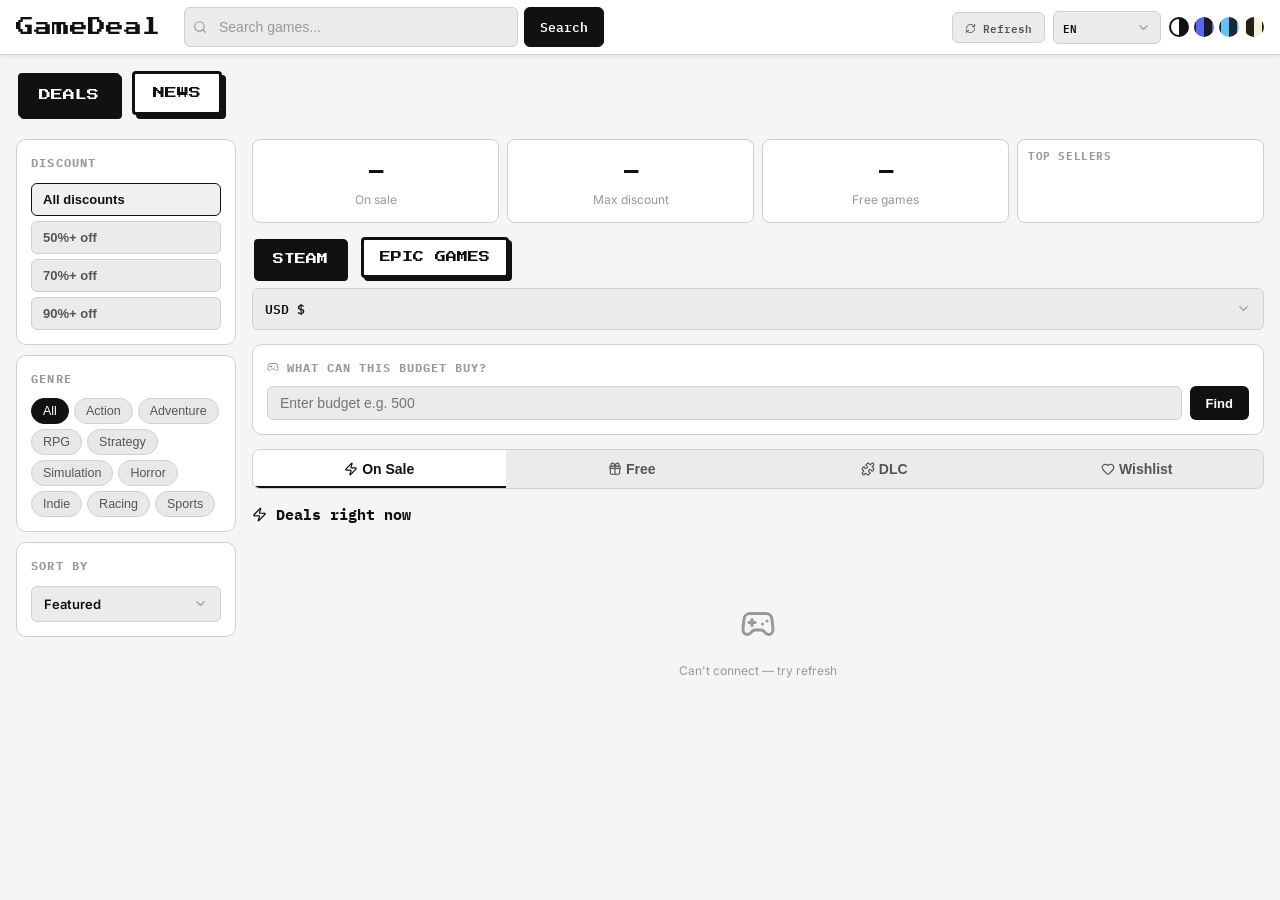
<file: Home.html>
<!DOCTYPE html>
<html lang="en" data-theme="mono">
<head>
<meta charset="UTF-8">
<meta name="viewport" content="width=device-width, initial-scale=1.0">
<meta http-equiv="Cache-Control" content="no-cache, no-store, must-revalidate">
<meta http-equiv="Pragma" content="no-cache">
<meta http-equiv="Expires" content="0">
<script>
if (/[?&]r=/.test(location.search)) history.replaceState(null, '', location.pathname + location.hash);
</script>
<title>GameDeal — Now</title>
<link rel="preconnect" href="https://fonts.googleapis.com">
<link rel="preconnect" href="https://fonts.gstatic.com" crossorigin>
<link rel="preconnect" href="https://steam-deal.chaluxxekrin.workers.dev" crossorigin>
<link rel="dns-prefetch" href="https://gamenews.chaluxxekrin.workers.dev"><link href="https://fonts.googleapis.com/css2?family=IBM+Plex+Mono:wght@400;600;700&family=Inter:wght@400;500;600;700&family=Press+Start+2P&display=swap" rel="stylesheet">
<script>document.write('<link rel="stylesheet" href="app/app.css?t=' + Date.now() + '">');</script>
<noscript><link rel="stylesheet" href="app/app.css"></noscript>
</head>
<body>

<header>
  <div class="hi">
    <a class="logo" href="#">Game<span>Deal</span></a>
    <div class="live-dot" id="liveDot" style="display:none"></div>
    <span class="live-label" id="liveLabel" style="display:none">LIVE</span>
    <span class="updated-at" id="updatedAt"></span>
    <div class="hs">
      <span class="si" data-icon="search"></span>
      <input type="text" id="searchInput" data-i18n-ph="search_ph" autocomplete="off">
      <button class="search-go" id="searchBtn" onclick="doSearch()" data-i18n="search_btn">Search</button>
    </div>
    <div class="hr">
      <button class="filter-btn" id="filterBtn" onclick="toggleSidebarMobile()"><span data-icon="filter"></span> <span data-i18n="filter">Filters</span></button>
      <button class="refresh-btn" id="refreshBtn" onclick="hardReload()"><span data-icon="refresh"></span> <span data-i18n="refresh">Refresh</span></button>
      <div class="lang-dd" id="langDd"></div>
      <div class="tp">
        <button class="tb on" data-t="mono" title="Mono"></button>
        <button class="tb" data-t="dark" title="Dark"></button>
        <button class="tb" data-t="steam" title="Steam"></button>
        <button class="tb" data-t="paper" title="Paper"></button>
      </div>
    </div>
  </div>
</header>

<nav class="topnav">
  <button class="nav-btn on" data-view="deals" onclick="setView('deals')" data-i18n="nav_deals">Deals</button>
  <button class="nav-btn" data-view="news" onclick="setView('news')" data-i18n="nav_news">News</button>
</nav>

<div class="sidebar-overlay" id="sidebarOverlay"></div>

<div class="layout">
  <aside class="sidebar" id="sidebar">
    <div class="fs">
      <div class="ft" data-i18n="discount">Discount</div>
      <div class="dbtns">
        <button class="db on" data-disc="0" data-i18n="disc_all">All discounts</button>
        <button class="db" data-disc="50" data-i18n="disc_50">50%+ off</button>
        <button class="db" data-disc="70" data-i18n="disc_70">70%+ off</button>
        <button class="db" data-disc="90" data-i18n="disc_90">90%+ off</button>
      </div>
    </div>

    <div class="fs" id="genreSection">
      <div class="ft" data-i18n="genre_label">Genre</div>
      <div class="ggrid" id="genreFilter">
        <button class="gt on" data-g="" data-i18n="genre_all">All</button>
        <button class="gt" data-g="Action">Action</button>
        <button class="gt" data-g="Adventure">Adventure</button>
        <button class="gt" data-g="RPG">RPG</button>
        <button class="gt" data-g="Strategy">Strategy</button>
        <button class="gt" data-g="Simulation">Simulation</button>
        <button class="gt" data-g="Horror">Horror</button>
        <button class="gt" data-g="Indie">Indie</button>
        <button class="gt" data-g="Racing">Racing</button>
        <button class="gt" data-g="Sports">Sports</button>
      </div>
    </div>

    <div class="fs">
      <div class="ft" data-i18n="sort_label">Sort by</div>
      <div class="dd" id="sortDd"></div>
    </div>
  </aside>

  <main>
   <div id="dealsView">
    <div class="stats">
      <div class="sc"><span class="sn" id="stTotal">—</span><div class="sl" data-i18n="stat_total">On sale</div></div>
      <div class="sc"><span class="sn" id="stMax">—</span><div class="sl" data-i18n="stat_max">Max discount</div></div>
      <div class="sc"><span class="sn" id="stFree">—</span><div class="sl" data-i18n="stat_free">Free games</div></div>
      <div class="sc topsell" id="topSell">
        <div class="ts-h" data-i18n="top_sellers">Top sellers</div>
        <div class="ts-vp"><div class="ts-track" id="tsTrack"></div></div>
      </div>
    </div>

    <div class="switch-row">
      <div class="source-switch" id="sourceSwitch"></div>
      <div class="cur-wrap" id="currencyWrap"></div>
    </div>

    <div class="bp">
      <div class="bpt"><span data-icon="gamepad"></span> <span data-i18n="budget_q">What can this budget buy?</span></div>
      <div class="brow">
        <input type="number" id="budgetIn" data-i18n-ph="budget_ph" min="0">
        <button onclick="calcBudget()" data-i18n="budget_find">Find</button>
      </div>
      <div class="bout" id="budgetOut"></div>
    </div>

    <div class="tabs">
      <button class="tab on" data-tab="sale" onclick="switchTab('sale')"><span data-icon="zap"></span> <span data-i18n="tab_sale">On Sale</span></button>
      <button class="tab" data-tab="free" onclick="switchTab('free')"><span data-icon="gift"></span> <span data-i18n="tab_free">Free</span></button>
      <button class="tab" data-tab="dlc" onclick="switchTab('dlc')"><span data-icon="puzzle"></span> <span data-i18n="tab_dlc">DLC</span></button>
      <button class="tab" data-tab="wish" onclick="switchTab('wish')"><span data-icon="heart"></span> <span data-i18n="tab_wish">Wishlist</span></button>
    </div>

    <div class="sh">
      <span class="st" id="secTitle"></span>
      <span class="rc" id="rcCount"></span>
    </div>

    <div class="gg" id="gameGrid"></div>
    <div id="sentinel"></div>
    <div class="lmi" id="lmi" data-i18n="loading">Loading...</div>
   </div>
   <div id="newsView" style="display:none"></div>
  </main>
</div>

<div class="modal-overlay" id="gameModal"></div>
<div class="toast" id="toast"></div>

<script>
(function () {
  var t = Date.now();
  ['config.js', 'app/i18n.js', 'app/news.js', 'app/modal.js', 'sources/steam.js', 'sources/cheapshark.js', 'app/main.js'].forEach(function (src) {
    document.write('<script src="' + src + '?t=' + t + '"><\/script>');
  });
})();
</script>
</body>
</html>
</file>
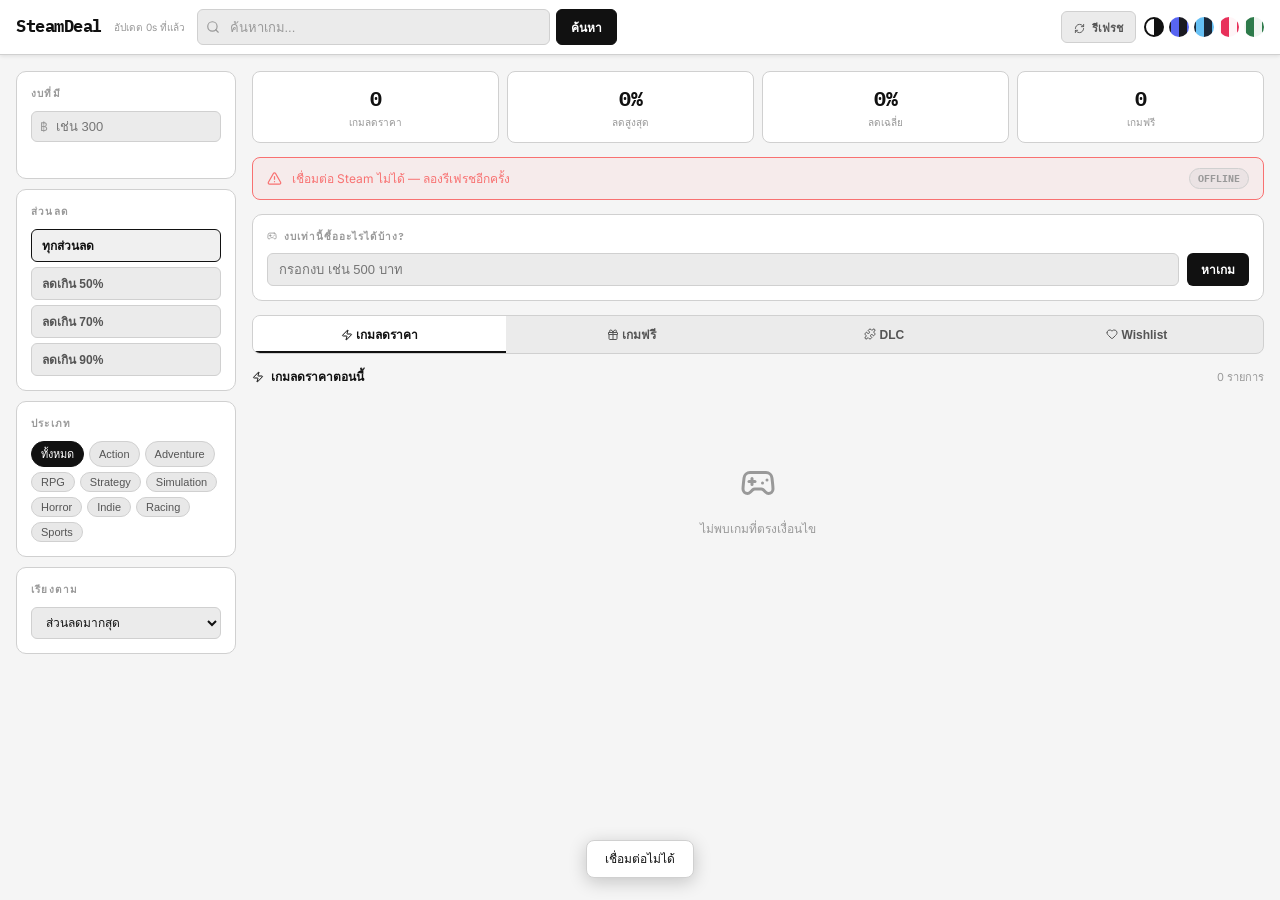
<file: SteamDeal.html>
<!DOCTYPE html>
<html lang="th" data-theme="mono">
<head>
<meta charset="UTF-8">
<meta name="viewport" content="width=device-width, initial-scale=1.0">
<meta http-equiv="Cache-Control" content="no-cache, no-store, must-revalidate">
<meta http-equiv="Pragma" content="no-cache">
<meta http-equiv="Expires" content="0">
<script>
(function () {
  if (!/[?&]r=/.test(location.search)) {
    location.replace(location.pathname + '?r=' + Date.now() + location.hash);
  } else {
    history.replaceState(null, '', location.pathname + location.hash);
  }
})();
</script>
<title>SteamDeal — เกมลดราคาเรียลไทม์</title>
<link rel="preconnect" href="https://fonts.googleapis.com">
<link href="https://fonts.googleapis.com/css2?family=IBM+Plex+Mono:wght@400;600;700&family=Inter:wght@400;500;600;700&display=swap" rel="stylesheet">
<script>document.write('<link rel="stylesheet" href="steamdeal.css?t=' + Date.now() + '">');</script>
<noscript><link rel="stylesheet" href="steamdeal.css"></noscript>
</head>
<body>

<header>
  <div class="hi">
    <a class="logo" href="#">Steam<span>Deal</span></a>
    <div class="live-dot" id="liveDot" style="display:none"></div>
    <span class="live-label" id="liveLabel" style="display:none">LIVE</span>
    <span class="updated-at" id="updatedAt"></span>
    <div class="hs">
      <span class="si" data-icon="search"></span>
      <input type="text" id="searchInput" placeholder="ค้นหาเกม..." autocomplete="off">
      <button class="search-go" id="searchBtn" onclick="doSearch()">ค้นหา</button>
    </div>
    <div class="hr">
      <button class="filter-btn" id="filterBtn" onclick="toggleSidebarMobile()"><span data-icon="filter"></span> ตัวกรอง</button>
      <button class="refresh-btn" id="refreshBtn" onclick="hardReload()"><span data-icon="refresh"></span> รีเฟรช</button>
      <div class="tp">
        <button class="tb on" data-t="mono" title="Mono"></button>
        <button class="tb" data-t="dark" title="Dark"></button>
        <button class="tb" data-t="steam" title="Steam"></button>
        <button class="tb" data-t="rose" title="Rose"></button>
        <button class="tb" data-t="forest" title="Forest"></button>
      </div>
    </div>
  </div>
</header>

<div class="sidebar-overlay" id="sidebarOverlay"></div>

<div class="layout">
  <aside class="sidebar" id="sidebar">
    <div class="fs">
      <div class="ft">งบที่มี</div>
      <div class="bwrap">
        <span>฿</span>
        <input type="number" class="binp" id="sbBudget" placeholder="เช่น 300" min="0">
      </div>
      <div class="bres" id="sbRes"></div>
    </div>

    <div class="fs">
      <div class="ft">ส่วนลด</div>
      <div class="dbtns">
        <button class="db on" data-disc="0">ทุกส่วนลด</button>
        <button class="db" data-disc="50">ลดเกิน 50%</button>
        <button class="db" data-disc="70">ลดเกิน 70%</button>
        <button class="db" data-disc="90">ลดเกิน 90%</button>
      </div>
    </div>

    <div class="fs">
      <div class="ft">ประเภท</div>
      <div class="ggrid" id="genreFilter">
        <button class="gt on" data-g="">ทั้งหมด</button>
        <button class="gt" data-g="Action">Action</button>
        <button class="gt" data-g="Adventure">Adventure</button>
        <button class="gt" data-g="RPG">RPG</button>
        <button class="gt" data-g="Strategy">Strategy</button>
        <button class="gt" data-g="Simulation">Simulation</button>
        <button class="gt" data-g="Horror">Horror</button>
        <button class="gt" data-g="Indie">Indie</button>
        <button class="gt" data-g="Racing">Racing</button>
        <button class="gt" data-g="Sports">Sports</button>
      </div>
    </div>

    <div class="fs">
      <div class="ft">เรียงตาม</div>
      <select class="ssel" id="sortSel">
        <option value="disc">ส่วนลดมากสุด</option>
        <option value="pasc">ราคาถูกสุด</option>
        <option value="pdesc">ราคาแพงสุด</option>
        <option value="name">ชื่อ A–Z</option>
        <option value="rev">รีวิวดีสุด</option>
      </select>
    </div>
  </aside>

  <main>
    <div class="stats">
      <div class="sc"><span class="sn" id="stTotal">—</span><div class="sl">เกมลดราคา</div></div>
      <div class="sc"><span class="sn" id="stMax">—</span><div class="sl">ลดสูงสุด</div></div>
      <div class="sc"><span class="sn" id="stAvg">—</span><div class="sl">ลดเฉลี่ย</div></div>
      <div class="sc"><span class="sn" id="stFree">—</span><div class="sl">เกมฟรี</div></div>
    </div>

    <div class="status-banner loading" id="statusBanner">
      <span class="s-ic" data-icon="loader" data-icon-class="spin"></span>
      <span class="s-text">กำลังดึงข้อมูลจาก Steam...</span>
    </div>

    <div class="bp">
      <div class="bpt"><span data-icon="gamepad"></span> งบเท่านี้ซื้ออะไรได้บ้าง?</div>
      <div class="brow">
        <input type="number" id="budgetIn" placeholder="กรอกงบ เช่น 500 บาท" min="0">
        <button onclick="calcBudget()">หาเกม</button>
      </div>
      <div class="bout" id="budgetOut"></div>
    </div>

    <div class="tabs">
      <button class="tab on" data-tab="sale" onclick="switchTab('sale')"><span data-icon="zap"></span> เกมลดราคา</button>
      <button class="tab" data-tab="free" onclick="switchTab('free')"><span data-icon="gift"></span> เกมฟรี</button>
      <button class="tab" data-tab="dlc" onclick="switchTab('dlc')"><span data-icon="puzzle"></span> DLC</button>
      <button class="tab" data-tab="wish" onclick="switchTab('wish')"><span data-icon="heart"></span> Wishlist</button>
    </div>

    <div class="sh">
      <span class="st" id="secTitle"><span data-icon="zap"></span> เกมลดราคาตอนนี้</span>
      <span class="rc" id="rcCount"></span>
    </div>

    <div class="gg" id="gameGrid"></div>
    <div id="sentinel"></div>
    <div class="lmi" id="lmi">กำลังโหลด...</div>
  </main>
</div>

<div class="toast" id="toast"></div>

<script>
(function () {
  var t = Date.now();
  document.write('<script src="steamdeal.config.js?t=' + t + '"><\/script>');
  document.write('<script src="steamdeal.js?t=' + t + '"><\/script>');
})();
</script>
</body>
</html>
</file>
<file: app/app.css>
:root[data-theme="mono"]{--bg:#f5f5f5;--surface:#fff;--surface2:#ebebeb;--border:#d0d0d0;--text:#111;--text2:#555;--text3:#999;--accent:#111;--accent-text:#fff;--sale-bg:#111;--sale-text:#fff;--tag-bg:#e8e8e8;--sh:0 1px 4px rgba(0,0,0,.1);--hover:#f0f0f0}
:root[data-theme="dark"]{--bg:#0f0f13;--surface:#1a1a22;--surface2:#252530;--border:#2e2e3a;--text:#f0f0f0;--text2:#a0a0b0;--text3:#606070;--accent:#5865f2;--accent-text:#fff;--sale-bg:#5865f2;--sale-text:#fff;--tag-bg:#252530;--sh:0 2px 8px rgba(0,0,0,.5);--hover:#20202a}
:root[data-theme="steam"]{--bg:#1b2838;--surface:#16202d;--surface2:#213246;--border:#2a475e;--text:#c6d4df;--text2:#8f98a0;--text3:#556772;--accent:#66c0f4;--accent-text:#1b2838;--sale-bg:#4c6b22;--sale-text:#a4d007;--tag-bg:#213246;--sh:0 2px 8px rgba(0,0,0,.6);--hover:#1e3344}
:root[data-theme="paper"]{--bg:#f7f0d8;--surface:#fffdf3;--surface2:#efe6c6;--border:#dccfa3;--text:#3a3320;--text2:#6d6340;--text3:#a99c6e;--accent:#241f17;--accent-text:#fff;--sale-bg:#241f17;--sale-text:#fff;--tag-bg:#ece1bf;--sh:0 1px 4px rgba(120,100,40,.15);--hover:#f1e9ce}
*,*::before,*::after{box-sizing:border-box;margin:0;padding:0}
body{background:var(--bg);color:var(--text);font-family:'Inter',sans-serif;font-size:15px;line-height:1.55;transition:background .2s,color .2s;min-height:100vh;overflow-x:clip}
.hi{min-width:0}

header{background:var(--surface);border-bottom:1px solid var(--border);position:sticky;top:0;z-index:100;box-shadow:var(--sh)}
.hi{max-width:1300px;margin:0 auto;padding:0 16px;height:54px;display:flex;align-items:center;gap:12px}
.logo{font-family:'Press Start 2P','IBM Plex Mono',monospace;font-weight:400;font-size:18px;line-height:1;color:var(--text);text-decoration:none;flex-shrink:0;letter-spacing:0}
.logo span{color:var(--accent)}
.live-dot{width:7px;height:7px;background:#4ade80;border-radius:50%;animation:blink 1.8s ease-in-out infinite;flex-shrink:0}
.live-label{font-family:'IBM Plex Mono',monospace;font-size:10px;color:#4ade80;font-weight:700;letter-spacing:.5px;flex-shrink:0}
@keyframes blink{0%,100%{opacity:1}50%{opacity:.3}}
.updated-at{font-size:10px;color:var(--text3);flex-shrink:0;white-space:nowrap}
.hs{flex:1;max-width:420px;position:relative;display:flex;gap:6px}
.hs input{flex:1;min-width:0;padding:8px 12px 8px 34px;border:1px solid var(--border);border-radius:6px;background:var(--surface2);color:var(--text);font-size:14px;outline:none;transition:border-color .15s}
.hs input:focus{border-color:var(--accent)}
.hs input::placeholder{color:var(--text3)}
.si{position:absolute;left:9px;top:50%;transform:translateY(-50%);color:var(--text3);font-size:14px;pointer-events:none;z-index:1;display:flex;align-items:center}
.ic{width:1em;height:1em;display:inline-block;vertical-align:-.14em;flex-shrink:0}
.ic.spin{animation:spin .9s linear infinite}
.search-go{flex-shrink:0;padding:8px 15px;background:var(--accent);color:var(--accent-text);border:1px solid var(--accent);border-radius:6px;font-size:13px;font-weight:600;cursor:pointer;white-space:nowrap;font-family:'IBM Plex Mono',monospace;transition:opacity .15s}
.search-go:hover{opacity:.85}
.search-go:active{transform:translateY(1px)}
.hr{margin-left:auto;display:flex;align-items:center;gap:8px;flex-shrink:0}
.tp{display:flex;gap:5px}
.tb{width:20px;height:20px;border-radius:50%;border:2px solid transparent;cursor:pointer;transition:transform .15s,border-color .15s;flex-shrink:0}
.tb:hover{transform:scale(1.2)}
.tb.on{border-color:var(--accent)}
.tb[data-t="mono"]{background:conic-gradient(#111 0deg 180deg,#fff 180deg)}
.tb[data-t="dark"]{background:conic-gradient(#1a1a22 0deg 180deg,#5865f2 180deg)}
.tb[data-t="steam"]{background:conic-gradient(#1b2838 0deg 180deg,#66c0f4 180deg)}
.tb[data-t="paper"]{background:conic-gradient(#f7f0d8 0deg 180deg,#241f17 180deg)}
.refresh-btn{padding:5px 12px;background:var(--surface2);color:var(--text2);border:1px solid var(--border);border-radius:6px;font-size:11px;font-weight:600;cursor:pointer;transition:all .15s;font-family:'IBM Plex Mono',monospace;white-space:nowrap}
.refresh-btn:hover{border-color:var(--accent);color:var(--accent)}
.refresh-btn.spinning .ic{animation:spin .8s linear infinite}
@keyframes spin{to{transform:rotate(360deg)}}
.filter-btn{display:none;padding:6px 11px;background:var(--surface2);color:var(--text2);border:1px solid var(--border);border-radius:6px;font-size:12px;cursor:pointer;white-space:nowrap}
.filter-btn:hover{border-color:var(--accent);color:var(--accent)}

.layout{max-width:1300px;margin:0 auto;padding:16px 16px;display:grid;grid-template-columns:220px 1fr;gap:16px;align-items:start}
.layout.full{grid-template-columns:1fr}

.sidebar{position:sticky;top:124px;display:flex;flex-direction:column;gap:10px}
.fs{background:var(--surface);border:1px solid var(--border);border-radius:10px;padding:14px}
.ft{font-family:'IBM Plex Mono',monospace;font-size:12px;font-weight:700;letter-spacing:1.2px;text-transform:uppercase;color:var(--text3);margin-bottom:10px}
.bwrap{position:relative}
.bwrap span{position:absolute;left:9px;top:50%;transform:translateY(-50%);color:var(--text3);font-size:12px;pointer-events:none}
.binp{width:100%;padding:7px 10px 7px 24px;border:1px solid var(--border);border-radius:6px;background:var(--surface2);color:var(--text);font-size:13px;outline:none}
.binp:focus{border-color:var(--accent)}
.bres{margin-top:6px;font-size:11px;color:var(--accent);font-weight:600;min-height:16px}
.dbtns{display:flex;flex-direction:column;gap:5px}
.db{padding:8px 11px;border:1px solid var(--border);border-radius:6px;background:var(--surface2);color:var(--text2);font-size:13px;font-weight:600;cursor:pointer;text-align:left;transition:all .12s}
.db:hover,.db.on{border-color:var(--accent);color:var(--accent);background:var(--hover)}
.ggrid{display:flex;flex-wrap:wrap;gap:5px}
.gt{padding:5px 11px;border:1px solid var(--border);border-radius:20px;background:var(--tag-bg);color:var(--text2);font-size:12.5px;cursor:pointer;transition:all .12s}
.gt:hover,.gt.on{background:var(--accent);color:var(--accent-text);border-color:var(--accent)}
.dd{position:relative;width:100%}
.dd-btn{width:100%;display:flex;align-items:center;justify-content:space-between;gap:6px;padding:9px 12px;border:1px solid var(--border);border-radius:6px;background:var(--surface2);color:var(--text);font-size:13px;font-weight:600;cursor:pointer;font-family:inherit;transition:border-color .15s,box-shadow .15s}
.dd-btn:hover{border-color:var(--accent)}
.dd.open .dd-btn{border-color:var(--accent);box-shadow:0 0 0 3px color-mix(in srgb,var(--accent) 16%,transparent)}
.dd-chev{width:15px;height:15px;color:var(--text3);transition:transform .2s;flex-shrink:0}
.dd.open .dd-chev{transform:rotate(180deg)}
.dd-list{position:absolute;top:calc(100% + 5px);left:0;right:0;z-index:60;background:var(--surface);border:1px solid var(--border);border-radius:8px;box-shadow:0 8px 24px rgba(0,0,0,.18);padding:4px;opacity:0;visibility:hidden;transform:translateY(-6px);transition:opacity .16s,transform .16s,visibility .16s;max-height:280px;overflow-y:auto}
.dd.open .dd-list{opacity:1;visibility:visible;transform:translateY(0)}
.dd.up .dd-list{top:auto;bottom:calc(100% + 5px);transform:translateY(6px)}
.dd.up.open .dd-list{transform:translateY(0)}
.dd-opt{padding:9px 11px;border-radius:5px;font-size:13px;color:var(--text2);cursor:pointer;white-space:nowrap;transition:background .12s,color .12s}
.dd-opt:hover{background:var(--hover);color:var(--text)}
.dd-opt.on{background:var(--accent);color:var(--accent-text);font-weight:600}

.stats{display:grid;grid-template-columns:repeat(4,1fr);gap:8px;margin-bottom:14px}
.sc{background:var(--surface);border:1px solid var(--border);border-radius:8px;padding:12px 14px;text-align:center}
.sn{font-family:'IBM Plex Mono',monospace;font-size:24px;font-weight:700;color:var(--accent);display:block}
.sl{font-size:12px;color:var(--text3);margin-top:2px}

.topsell{text-align:left;padding:8px 10px;display:flex;flex-direction:column;gap:6px;overflow:hidden}
.ts-h{font-family:'IBM Plex Mono',monospace;font-size:11px;font-weight:700;letter-spacing:.6px;text-transform:uppercase;color:var(--text3)}
.ts-vp{flex:1;display:flex;align-items:center;overflow:hidden;-webkit-mask-image:linear-gradient(90deg,transparent,#000 8%,#000 92%,transparent);mask-image:linear-gradient(90deg,transparent,#000 8%,#000 92%,transparent)}
.ts-track{display:flex;gap:8px;width:max-content;animation:ts-scroll linear infinite;will-change:transform}
.ts-track:hover{animation-play-state:paused}
.ts-item{position:relative;flex:0 0 auto;width:96px;height:45px;border-radius:4px;overflow:hidden;border:1px solid var(--border);background:var(--surface2);cursor:pointer;padding:0}
.ts-item img{width:100%;height:100%;object-fit:cover;display:block}
.ts-disc{position:absolute;left:0;bottom:0;background:var(--sale-bg);color:var(--sale-text);font-size:10px;font-weight:700;padding:1px 5px;border-top-right-radius:4px;font-family:'IBM Plex Mono',monospace}
@keyframes ts-scroll{from{transform:translateX(0)}to{transform:translateX(-50%)}}
@media(prefers-reduced-motion:reduce){.ts-track{animation:none}}

.switch-row{display:flex;align-items:center;gap:10px;margin-bottom:14px;flex-wrap:wrap}
.source-switch{display:flex;gap:16px;flex-wrap:wrap}
.src-tab{font-family:'Press Start 2P','IBM Plex Mono',monospace;font-size:11px;line-height:1;padding:12px 16px;border:3px solid var(--text);border-radius:4px;background:var(--surface);color:var(--text);box-shadow:3px 3px 0 var(--text);cursor:pointer;text-transform:uppercase;transition:transform .08s,box-shadow .08s,background .08s,color .08s}
.src-tab:hover{transform:translate(-1px,-1px);box-shadow:5px 5px 0 var(--text)}
.src-tab:active{transform:translate(2px,2px);box-shadow:1px 1px 0 var(--text)}
.src-tab.on{background:var(--accent);color:var(--accent-text);box-shadow:1px 1px 0 var(--text);transform:translate(2px,2px)}
.cur-wrap{margin-left:auto;min-width:150px}
.cur-wrap .dd-btn{font-family:'IBM Plex Mono',monospace}
.lang-dd{width:108px;flex-shrink:0}
.lang-dd .dd-btn{padding:6px 9px;font-size:11px;font-family:'IBM Plex Mono',monospace}

.topnav{position:sticky;top:54px;z-index:99;background:var(--bg);max-width:1300px;margin:0 auto;padding:16px 16px 8px;display:flex;gap:14px}
.nav-btn{font-family:'Press Start 2P','IBM Plex Mono',monospace;font-size:12px;line-height:1;padding:13px 18px;border:3px solid var(--text);border-radius:4px;background:var(--surface);color:var(--text);box-shadow:4px 4px 0 var(--text);cursor:pointer;text-transform:uppercase;transition:transform .08s,box-shadow .08s,background .08s,color .08s}
.nav-btn:hover{transform:translate(-1px,-1px);box-shadow:6px 6px 0 var(--text)}
.nav-btn:active{transform:translate(2px,2px);box-shadow:2px 2px 0 var(--text)}
.nav-btn.on{background:var(--accent);color:var(--accent-text);box-shadow:2px 2px 0 var(--text);transform:translate(2px,2px)}

.bp{background:var(--surface);border:1px solid var(--border);border-radius:10px;padding:14px;margin-bottom:14px}
.bpt{font-family:'IBM Plex Mono',monospace;font-size:12px;font-weight:700;letter-spacing:1px;text-transform:uppercase;color:var(--text3);margin-bottom:9px}
.brow{display:flex;gap:8px}
.brow input{flex:1;padding:8px 12px;border:1px solid var(--border);border-radius:6px;background:var(--surface2);color:var(--text);font-size:14px;outline:none;min-width:0}
.brow input:focus{border-color:var(--accent)}
.brow button{padding:8px 16px;background:var(--accent);color:var(--accent-text);border:none;border-radius:6px;font-size:13px;font-weight:600;cursor:pointer;white-space:nowrap}
.bout{margin-top:10px;display:none}
.bout.show{display:block}
.bsum{font-size:13px;color:var(--text2);margin-bottom:7px}
.bsum strong{color:var(--accent);font-family:'IBM Plex Mono',monospace}
.blist{display:flex;flex-direction:column;gap:5px}
.bi{display:flex;align-items:center;gap:8px;padding:5px 9px;background:var(--surface2);border-radius:6px;font-size:12px}
.bi img{width:38px;height:22px;object-fit:cover;border-radius:3px;flex-shrink:0}
.bin{flex:1;font-weight:500;color:var(--text);min-width:0;overflow:hidden;text-overflow:ellipsis;white-space:nowrap}
.bip{font-family:'IBM Plex Mono',monospace;font-weight:700;color:var(--accent);font-size:11px;flex-shrink:0}
.btot{margin-top:7px;text-align:right;font-size:12px;color:var(--text2)}
.btot strong{color:var(--accent);font-family:'IBM Plex Mono',monospace;font-size:14px}

.tabs{display:flex;margin-bottom:14px;border:1px solid var(--border);border-radius:8px;overflow:hidden;background:var(--surface2)}
.tab{flex:1;padding:11px 0;text-align:center;font-size:14px;font-weight:600;cursor:pointer;color:var(--text2);border:none;background:none;transition:all .15s}
.tab.on{background:var(--surface);color:var(--accent);box-shadow:inset 0 -2px 0 var(--accent)}
.tab:hover:not(.on){color:var(--text)}

.sh{display:flex;align-items:center;justify-content:space-between;margin-bottom:10px}
.st{font-family:'IBM Plex Mono',monospace;font-size:15px;font-weight:700;color:var(--text)}
.rc{font-size:12px;color:var(--text3)}

.gg{display:grid;grid-template-columns:repeat(auto-fill,minmax(188px,1fr));gap:12px}
.gc{background:var(--surface);border:1px solid var(--border);border-radius:10px;overflow:hidden;cursor:pointer;transition:transform .15s,box-shadow .15s;text-decoration:none;display:block;color:inherit}
.gc:hover{transform:translateY(-2px);box-shadow:0 6px 16px rgba(0,0,0,.13)}
.gthumb{width:100%;aspect-ratio:16/9;background:var(--surface2);position:relative;overflow:hidden}
.gthumb img{width:100%;height:100%;object-fit:cover;display:block;transition:transform .2s}
.gc:hover .gthumb img{transform:scale(1.04)}
.dbadge{position:absolute;top:5px;left:5px;background:var(--sale-bg);color:var(--sale-text);font-family:'IBM Plex Mono',monospace;font-size:10px;font-weight:700;padding:2px 5px;border-radius:3px}
.dbadge.dlc{background:#8b5cf6;color:#fff}
.wbtn{position:absolute;top:5px;right:5px;width:24px;height:24px;border-radius:50%;background:rgba(0,0,0,.55);border:none;cursor:pointer;color:#fff;display:flex;align-items:center;justify-content:center;transition:transform .15s;backdrop-filter:blur(4px)}
.wbtn .ic{width:14px;height:14px}
.wbtn:hover{transform:scale(1.15)}
.wbtn.on{background:rgba(232,48,90,.85)}
.wbtn.on .ic{fill:currentColor}
.gi{padding:11px 12px 12px}
.gname{font-size:13.5px;font-weight:600;color:var(--text);margin-bottom:2px;white-space:nowrap;overflow:hidden;text-overflow:ellipsis}
.gdev{font-size:11px;color:var(--text3);margin-bottom:7px;white-space:nowrap;overflow:hidden;text-overflow:ellipsis}
.gtags2{display:flex;flex-wrap:wrap;gap:4px;margin-bottom:7px;min-height:17px}
.gtag2{padding:2px 6px;background:var(--tag-bg);color:var(--text3);border-radius:3px;font-size:10px}
.grow{display:flex;align-items:center;justify-content:space-between;gap:4px}
.porig{font-size:11px;color:var(--text3);text-decoration:line-through}
.pnew{font-family:'IBM Plex Mono',monospace;font-size:15px;font-weight:700;color:var(--accent)}
.pfree{font-family:'IBM Plex Mono',monospace;font-size:14px;font-weight:700;color:#4ade80}
.grating{font-size:11px;color:var(--text3);font-family:'IBM Plex Mono',monospace;white-space:nowrap;display:inline-flex;align-items:center;gap:2px}
.grating .ic{fill:currentColor}

.gskel{background:var(--surface);border:1px solid var(--border);border-radius:10px;overflow:hidden;animation:pulse 1.4s ease-in-out infinite}
.sk-img{width:100%;aspect-ratio:16/9;background:var(--surface2)}
.sk-body{padding:9px 11px 11px}
.sk-line{height:9px;background:var(--surface2);border-radius:4px;margin-bottom:5px}
.sk-line.w70{width:70%}.sk-line.w45{width:45%}.sk-line.w80{width:80%}
@keyframes pulse{0%,100%{opacity:1}50%{opacity:.45}}

.empty{grid-column:1/-1;text-align:center;padding:60px 20px;color:var(--text3)}
.empty .big{font-size:36px;margin-bottom:10px}
.empty p{font-size:12px}
#sentinel{height:1px}
.lmi{text-align:center;padding:18px;font-size:12.5px;color:var(--text3);font-family:'IBM Plex Mono',monospace;display:none}

.toast{position:fixed;bottom:22px;left:50%;transform:translateX(-50%) translateY(70px);background:var(--surface);border:1px solid var(--border);color:var(--text);padding:9px 18px;border-radius:8px;font-size:12px;box-shadow:0 4px 18px rgba(0,0,0,.2);z-index:300;transition:transform .22s;white-space:nowrap;pointer-events:none}
.toast.show{transform:translateX(-50%) translateY(0)}

.sidebar-overlay{display:none;position:fixed;inset:0;z-index:149;background:rgba(0,0,0,.5);backdrop-filter:blur(2px)}
.sidebar-overlay.show{display:block}

.modal-overlay{display:none;position:fixed;inset:0;z-index:400;background:rgba(0,0,0,.6);backdrop-filter:blur(4px);align-items:flex-start;justify-content:center;padding:40px 16px;overflow-y:auto}
.modal-overlay.open{display:flex}
.modal-box{background:var(--surface);border:1px solid var(--border);border-radius:14px;width:100%;max-width:680px;position:relative;box-shadow:0 20px 60px rgba(0,0,0,.4);overflow:hidden}
.modal-x{position:absolute;top:12px;right:12px;z-index:2;width:34px;height:34px;border-radius:50%;border:none;background:rgba(0,0,0,.55);color:#fff;cursor:pointer;display:flex;align-items:center;justify-content:center;backdrop-filter:blur(4px)}
.modal-x .ic{width:18px;height:18px}
.modal-hero{width:100%;aspect-ratio:16/9;background:var(--surface2);overflow:hidden}
.modal-hero img{width:100%;height:100%;object-fit:cover;display:block}
.modal-body{padding:18px 20px 20px}
.modal-title{font-size:22px;font-weight:700;color:var(--text);margin-bottom:3px}
.modal-dev{font-size:13px;color:var(--text3);margin-bottom:10px}
.modal-tags{margin-bottom:12px}
.modal-price{display:flex;align-items:center;gap:10px;margin-bottom:14px}
.modal-price .pnew{font-size:20px}
.modal-price .porig{font-size:14px}
.m-disc{background:var(--sale-bg);color:var(--sale-text);font-family:'IBM Plex Mono',monospace;font-size:12px;font-weight:700;padding:2px 7px;border-radius:4px}
.modal-desc{font-size:14px;line-height:1.6;color:var(--text2);margin-bottom:12px}
.modal-meta{font-size:12px;color:var(--text3);margin-bottom:16px;font-family:'IBM Plex Mono',monospace}
.modal-hist{background:var(--surface2);border:1px solid var(--border);border-radius:10px;padding:14px;margin-bottom:16px;min-height:20px}
.hist-h{font-family:'IBM Plex Mono',monospace;font-size:12px;font-weight:700;text-transform:uppercase;letter-spacing:1px;color:var(--text3);margin-bottom:12px}
.hist-cur{font-weight:400;text-transform:none;letter-spacing:0}
.hbar{display:flex;align-items:center;gap:10px;margin-bottom:8px}
.hbl{font-size:12px;color:var(--text2);width:64px;flex-shrink:0}
.htrack{flex:1;height:14px;background:var(--bg);border-radius:7px;overflow:hidden}
.hfill{display:block;height:100%;border-radius:7px;background:var(--text3)}
.hfill.now{background:var(--accent)}
.hfill.low{background:#4ade80}
.hbv{font-family:'IBM Plex Mono',monospace;font-size:12px;font-weight:700;color:var(--text);width:62px;text-align:right;flex-shrink:0}
.hist-low{margin-top:10px;font-size:13px;color:var(--text2)}
.hist-low b{color:#4ade80;font-family:'IBM Plex Mono',monospace}
.modal-go{display:block;text-align:center;padding:12px;background:var(--accent);color:var(--accent-text);border-radius:8px;font-weight:700;text-decoration:none;font-size:15px;transition:opacity .15s}
.modal-go:hover{opacity:.88}

.news-bar{display:flex;align-items:center;gap:10px;flex-wrap:wrap;margin-bottom:16px}
.news-filter{display:flex;gap:8px;flex-wrap:wrap}
.news-search{position:relative;flex:1;min-width:170px;max-width:300px}
.news-search input{width:100%;padding:9px 12px 9px 32px;border:1px solid var(--border);border-radius:8px;background:var(--surface);color:var(--text);font-size:13px;outline:none;transition:border-color .15s}
.news-search input:focus{border-color:var(--accent)}
.nf-btn{padding:8px 16px;border:1px solid var(--border);border-radius:8px;background:var(--surface);color:var(--text2);font-size:13px;font-weight:600;cursor:pointer;transition:all .15s}
.nf-btn:hover{border-color:var(--accent);color:var(--accent)}
.nf-btn.on{background:var(--accent);color:var(--accent-text);border-color:var(--accent)}
.news-list{display:grid;grid-template-columns:repeat(auto-fill,minmax(270px,1fr));gap:14px}
.news-item{display:flex;flex-direction:column;background:var(--surface);border:1px solid var(--border);border-radius:10px;overflow:hidden;text-decoration:none;color:inherit;transition:border-color .15s,transform .15s}
.news-item:hover{border-color:var(--accent);transform:translateY(-2px)}
.news-thumb{position:relative;aspect-ratio:16/9;background:var(--surface2);overflow:hidden;display:flex;align-items:center;justify-content:center}
.news-thumb img{position:absolute;inset:0;width:100%;height:100%;object-fit:cover}
.news-ph{font-family:'IBM Plex Mono',monospace;font-size:13px;font-weight:700;color:var(--text3)}
.news-body{display:flex;flex-direction:column;gap:8px;padding:12px 14px 14px;flex:1}
.news-meta{display:flex;align-items:center;justify-content:space-between;gap:8px}
.news-src{flex-shrink:0;font-family:'IBM Plex Mono',monospace;font-size:11px;font-weight:700;color:var(--accent-text);background:var(--accent);padding:3px 8px;border-radius:5px;white-space:nowrap}
.news-title{font-size:14px;color:var(--text);font-weight:600;line-height:1.4;display:-webkit-box;-webkit-line-clamp:3;-webkit-box-orient:vertical;overflow:hidden}
.news-date{font-size:12px;color:var(--text3);font-family:'IBM Plex Mono',monospace;white-space:nowrap}
.news-list>.empty,.news-list>.lmi{grid-column:1/-1}

/* tablet (iPad portrait) + mobile: sidebar -> slide-in drawer */
@media(max-width:900px){
  .updated-at{display:none}
  .live-dot{display:none}
  .live-label{display:none}
  .refresh-btn{display:none}
  .filter-btn{display:flex;align-items:center;gap:5px}
  .hi{gap:8px;padding:0 12px}
  .logo{font-size:15px}
  .hs{max-width:none;flex:1}
  .topnav{padding:12px 12px 4px;gap:10px}
  .nav-btn{font-size:10px;padding:11px 14px;box-shadow:3px 3px 0 var(--text)}

  .layout{grid-template-columns:1fr !important;padding:14px}
  .sidebar{position:fixed;top:54px;left:0;bottom:0;width:min(300px,86vw);transform:translateX(-100%);transition:transform .25s ease;z-index:150;overflow-y:auto;background:var(--surface);border-right:1px solid var(--border);padding:14px;display:flex !important;flex-direction:column;gap:12px;box-shadow:4px 0 24px rgba(0,0,0,.18)}
  .sidebar.open{transform:translateX(0)}

  .gg{grid-template-columns:repeat(auto-fill,minmax(150px,1fr));gap:10px}
}

/* phones */
@media(max-width:600px){
  .tp{display:none}
  .hi{height:52px;gap:6px;padding:0 10px}
  .logo{font-size:12px}
  .topnav{top:52px}
  .lang-dd{width:90px}
  .lang-dd .dd-btn{padding:6px 7px}
  .hs input,.brow input,#budgetIn{font-size:16px}

  .stats{grid-template-columns:repeat(2,1fr);gap:8px}
  .sn{font-size:18px}
  .gg{grid-template-columns:repeat(2,1fr);gap:8px}

  .switch-row{gap:8px}
  .source-switch{flex:1}
  .src-tab{flex:1;text-align:center;padding:9px 8px}
  .cur-wrap{margin-left:0;width:100%;min-width:0}

  .tabs .tab{font-size:11px;padding:9px 3px}
  .brow{flex-direction:column}
  .brow button{width:100%}
  .bp{padding:12px}

  .dd-btn,.src-tab,.db,.gt,.brow input,.brow button{min-height:40px}
  .modal-overlay{padding:0;align-items:stretch}
  .modal-box{max-width:none;border-radius:0;min-height:100%}
  .modal-title{font-size:19px}
  .news-list{grid-template-columns:1fr;gap:10px}
  .nf-btn{flex:1;text-align:center;min-height:40px}
  .news-search{max-width:none;flex:1 1 100%}
  .news-search input{font-size:16px}
}

@media(max-width:380px){
  .logo{font-size:15px}
  .search-go{padding:7px 10px}
}
</file>
<file: steamdeal.css>
:root[data-theme="mono"]{--bg:#f5f5f5;--surface:#fff;--surface2:#ebebeb;--border:#d0d0d0;--text:#111;--text2:#555;--text3:#999;--accent:#111;--accent-text:#fff;--sale-bg:#111;--sale-text:#fff;--tag-bg:#e8e8e8;--sh:0 1px 4px rgba(0,0,0,.1);--hover:#f0f0f0}
:root[data-theme="dark"]{--bg:#0f0f13;--surface:#1a1a22;--surface2:#252530;--border:#2e2e3a;--text:#f0f0f0;--text2:#a0a0b0;--text3:#606070;--accent:#5865f2;--accent-text:#fff;--sale-bg:#5865f2;--sale-text:#fff;--tag-bg:#252530;--sh:0 2px 8px rgba(0,0,0,.5);--hover:#20202a}
:root[data-theme="steam"]{--bg:#1b2838;--surface:#16202d;--surface2:#213246;--border:#2a475e;--text:#c6d4df;--text2:#8f98a0;--text3:#556772;--accent:#66c0f4;--accent-text:#1b2838;--sale-bg:#4c6b22;--sale-text:#a4d007;--tag-bg:#213246;--sh:0 2px 8px rgba(0,0,0,.6);--hover:#1e3344}
:root[data-theme="rose"]{--bg:#fff5f7;--surface:#fff;--surface2:#ffe4ea;--border:#f9c6cf;--text:#2d1b20;--text2:#7a4a52;--text3:#b08090;--accent:#e8305a;--accent-text:#fff;--sale-bg:#e8305a;--sale-text:#fff;--tag-bg:#ffe4ea;--sh:0 1px 4px rgba(232,48,90,.1);--hover:#fff0f3}
:root[data-theme="forest"]{--bg:#f0f5f1;--surface:#fff;--surface2:#deeee2;--border:#bdd8c5;--text:#1a2e20;--text2:#4a6a52;--text3:#8aaa92;--accent:#2d7a4a;--accent-text:#fff;--sale-bg:#2d7a4a;--sale-text:#fff;--tag-bg:#deeee2;--sh:0 1px 4px rgba(45,122,74,.1);--hover:#eaf3ec}

*,*::before,*::after{box-sizing:border-box;margin:0;padding:0}
body{background:var(--bg);color:var(--text);font-family:'Inter',sans-serif;font-size:14px;line-height:1.5;transition:background .2s,color .2s;min-height:100vh}

header{background:var(--surface);border-bottom:1px solid var(--border);position:sticky;top:0;z-index:100;box-shadow:var(--sh)}
.hi{max-width:1300px;margin:0 auto;padding:0 16px;height:54px;display:flex;align-items:center;gap:12px}
.logo{font-family:'IBM Plex Mono',monospace;font-weight:700;font-size:17px;color:var(--text);text-decoration:none;flex-shrink:0;letter-spacing:-.5px}
.logo span{color:var(--accent)}
.live-dot{width:7px;height:7px;background:#4ade80;border-radius:50%;animation:blink 1.8s ease-in-out infinite;flex-shrink:0}
.live-label{font-family:'IBM Plex Mono',monospace;font-size:10px;color:#4ade80;font-weight:700;letter-spacing:.5px;flex-shrink:0}
@keyframes blink{0%,100%{opacity:1}50%{opacity:.3}}
.updated-at{font-size:10px;color:var(--text3);flex-shrink:0;white-space:nowrap}
.hs{flex:1;max-width:420px;position:relative;display:flex;gap:6px}
.hs input{flex:1;min-width:0;padding:7px 12px 7px 32px;border:1px solid var(--border);border-radius:6px;background:var(--surface2);color:var(--text);font-size:13px;outline:none;transition:border-color .15s}
.hs input:focus{border-color:var(--accent)}
.hs input::placeholder{color:var(--text3)}
.si{position:absolute;left:9px;top:50%;transform:translateY(-50%);color:var(--text3);font-size:14px;pointer-events:none;z-index:1;display:flex;align-items:center}
.ic{width:1em;height:1em;display:inline-block;vertical-align:-.14em;flex-shrink:0}
.ic.spin{animation:spin .9s linear infinite}
.search-go{flex-shrink:0;padding:7px 14px;background:var(--accent);color:var(--accent-text);border:1px solid var(--accent);border-radius:6px;font-size:12px;font-weight:600;cursor:pointer;white-space:nowrap;font-family:'IBM Plex Mono',monospace;transition:opacity .15s}
.search-go:hover{opacity:.85}
.search-go:active{transform:translateY(1px)}
.hr{margin-left:auto;display:flex;align-items:center;gap:8px;flex-shrink:0}
.tp{display:flex;gap:5px}
.tb{width:20px;height:20px;border-radius:50%;border:2px solid transparent;cursor:pointer;transition:transform .15s,border-color .15s;flex-shrink:0}
.tb:hover{transform:scale(1.2)}
.tb.on{border-color:var(--accent)}
.tb[data-t="mono"]{background:conic-gradient(#111 0deg 180deg,#fff 180deg)}
.tb[data-t="dark"]{background:conic-gradient(#1a1a22 0deg 180deg,#5865f2 180deg)}
.tb[data-t="steam"]{background:conic-gradient(#1b2838 0deg 180deg,#66c0f4 180deg)}
.tb[data-t="rose"]{background:conic-gradient(#fff5f7 0deg 180deg,#e8305a 180deg)}
.tb[data-t="forest"]{background:conic-gradient(#f0f5f1 0deg 180deg,#2d7a4a 180deg)}
.refresh-btn{padding:5px 12px;background:var(--surface2);color:var(--text2);border:1px solid var(--border);border-radius:6px;font-size:11px;font-weight:600;cursor:pointer;transition:all .15s;font-family:'IBM Plex Mono',monospace;white-space:nowrap}
.refresh-btn:hover{border-color:var(--accent);color:var(--accent)}
.refresh-btn.spinning .ic{animation:spin .8s linear infinite}
@keyframes spin{to{transform:rotate(360deg)}}
.filter-btn{display:none;padding:6px 11px;background:var(--surface2);color:var(--text2);border:1px solid var(--border);border-radius:6px;font-size:12px;cursor:pointer;white-space:nowrap}
.filter-btn:hover{border-color:var(--accent);color:var(--accent)}

.layout{max-width:1300px;margin:0 auto;padding:16px 16px;display:grid;grid-template-columns:220px 1fr;gap:16px;align-items:start}
.layout.full{grid-template-columns:1fr}

.sidebar{position:sticky;top:70px;display:flex;flex-direction:column;gap:10px}
.fs{background:var(--surface);border:1px solid var(--border);border-radius:10px;padding:14px}
.ft{font-family:'IBM Plex Mono',monospace;font-size:10px;font-weight:700;letter-spacing:1.2px;text-transform:uppercase;color:var(--text3);margin-bottom:10px}
.bwrap{position:relative}
.bwrap span{position:absolute;left:9px;top:50%;transform:translateY(-50%);color:var(--text3);font-size:12px;pointer-events:none}
.binp{width:100%;padding:7px 10px 7px 24px;border:1px solid var(--border);border-radius:6px;background:var(--surface2);color:var(--text);font-size:13px;outline:none}
.binp:focus{border-color:var(--accent)}
.bres{margin-top:6px;font-size:11px;color:var(--accent);font-weight:600;min-height:16px}
.dbtns{display:flex;flex-direction:column;gap:5px}
.db{padding:6px 10px;border:1px solid var(--border);border-radius:6px;background:var(--surface2);color:var(--text2);font-size:12px;font-weight:600;cursor:pointer;text-align:left;transition:all .12s}
.db:hover,.db.on{border-color:var(--accent);color:var(--accent);background:var(--hover)}
.ggrid{display:flex;flex-wrap:wrap;gap:5px}
.gt{padding:3px 9px;border:1px solid var(--border);border-radius:20px;background:var(--tag-bg);color:var(--text2);font-size:11px;cursor:pointer;transition:all .12s}
.gt:hover,.gt.on{background:var(--accent);color:var(--accent-text);border-color:var(--accent)}
.ssel{width:100%;padding:7px 10px;border:1px solid var(--border);border-radius:6px;background:var(--surface2);color:var(--text);font-size:12px;outline:none;cursor:pointer}

.stats{display:grid;grid-template-columns:repeat(4,1fr);gap:8px;margin-bottom:14px}
.sc{background:var(--surface);border:1px solid var(--border);border-radius:8px;padding:12px 14px;text-align:center}
.sn{font-family:'IBM Plex Mono',monospace;font-size:20px;font-weight:700;color:var(--accent);display:block}
.sl{font-size:10px;color:var(--text3);margin-top:1px}

.status-banner{display:flex;align-items:center;gap:10px;padding:10px 14px;background:var(--surface);border:1px solid var(--border);border-radius:8px;margin-bottom:14px;font-size:12px;color:var(--text2);flex-wrap:wrap}
.status-banner.error{border-color:#f87171;background:rgba(248,113,113,.08);color:#f87171}
.status-banner.success{border-color:#4ade80;background:rgba(74,222,128,.08);color:#4ade80}
.status-banner .s-text{flex:1}
.status-banner .s-ic{display:inline-flex;align-items:center;font-size:15px}

.bp{background:var(--surface);border:1px solid var(--border);border-radius:10px;padding:14px;margin-bottom:14px}
.bpt{font-family:'IBM Plex Mono',monospace;font-size:10px;font-weight:700;letter-spacing:1px;text-transform:uppercase;color:var(--text3);margin-bottom:9px}
.brow{display:flex;gap:8px}
.brow input{flex:1;padding:7px 11px;border:1px solid var(--border);border-radius:6px;background:var(--surface2);color:var(--text);font-size:13px;outline:none;min-width:0}
.brow input:focus{border-color:var(--accent)}
.brow button{padding:7px 14px;background:var(--accent);color:var(--accent-text);border:none;border-radius:6px;font-size:12px;font-weight:600;cursor:pointer;white-space:nowrap}
.bout{margin-top:10px;display:none}
.bout.show{display:block}
.bsum{font-size:12px;color:var(--text2);margin-bottom:7px}
.bsum strong{color:var(--accent);font-family:'IBM Plex Mono',monospace}
.blist{display:flex;flex-direction:column;gap:5px}
.bi{display:flex;align-items:center;gap:8px;padding:5px 9px;background:var(--surface2);border-radius:6px;font-size:12px}
.bi img{width:38px;height:22px;object-fit:cover;border-radius:3px;flex-shrink:0}
.bin{flex:1;font-weight:500;color:var(--text);min-width:0;overflow:hidden;text-overflow:ellipsis;white-space:nowrap}
.bip{font-family:'IBM Plex Mono',monospace;font-weight:700;color:var(--accent);font-size:11px;flex-shrink:0}
.btot{margin-top:7px;text-align:right;font-size:12px;color:var(--text2)}
.btot strong{color:var(--accent);font-family:'IBM Plex Mono',monospace;font-size:14px}

.tabs{display:flex;margin-bottom:14px;border:1px solid var(--border);border-radius:8px;overflow:hidden;background:var(--surface2)}
.tab{flex:1;padding:9px 0;text-align:center;font-size:12px;font-weight:600;cursor:pointer;color:var(--text2);border:none;background:none;transition:all .15s}
.tab.on{background:var(--surface);color:var(--accent);box-shadow:inset 0 -2px 0 var(--accent)}
.tab:hover:not(.on){color:var(--text)}

.sh{display:flex;align-items:center;justify-content:space-between;margin-bottom:10px}
.st{font-family:'IBM Plex Mono',monospace;font-size:12px;font-weight:700;color:var(--text)}
.rc{font-size:11px;color:var(--text3)}

.gg{display:grid;grid-template-columns:repeat(auto-fill,minmax(174px,1fr));gap:10px}
.gc{background:var(--surface);border:1px solid var(--border);border-radius:10px;overflow:hidden;cursor:pointer;transition:transform .15s,box-shadow .15s;text-decoration:none;display:block;color:inherit}
.gc:hover{transform:translateY(-2px);box-shadow:0 6px 16px rgba(0,0,0,.13)}
.gthumb{width:100%;aspect-ratio:16/9;background:var(--surface2);position:relative;overflow:hidden}
.gthumb img{width:100%;height:100%;object-fit:cover;display:block;transition:transform .2s}
.gc:hover .gthumb img{transform:scale(1.04)}
.dbadge{position:absolute;top:5px;left:5px;background:var(--sale-bg);color:var(--sale-text);font-family:'IBM Plex Mono',monospace;font-size:10px;font-weight:700;padding:2px 5px;border-radius:3px}
.dbadge.dlc{background:#8b5cf6;color:#fff}
.wbtn{position:absolute;top:5px;right:5px;width:24px;height:24px;border-radius:50%;background:rgba(0,0,0,.55);border:none;cursor:pointer;color:#fff;display:flex;align-items:center;justify-content:center;transition:transform .15s;backdrop-filter:blur(4px)}
.wbtn .ic{width:14px;height:14px}
.wbtn:hover{transform:scale(1.15)}
.wbtn.on{background:rgba(232,48,90,.85)}
.wbtn.on .ic{fill:currentColor}
.gi{padding:9px 11px 11px}
.gname{font-size:11px;font-weight:600;color:var(--text);margin-bottom:1px;white-space:nowrap;overflow:hidden;text-overflow:ellipsis}
.gdev{font-size:10px;color:var(--text3);margin-bottom:6px;white-space:nowrap;overflow:hidden;text-overflow:ellipsis}
.gtags2{display:flex;flex-wrap:wrap;gap:3px;margin-bottom:6px;min-height:16px}
.gtag2{padding:1px 5px;background:var(--tag-bg);color:var(--text3);border-radius:3px;font-size:9px}
.grow{display:flex;align-items:center;justify-content:space-between;gap:4px}
.porig{font-size:10px;color:var(--text3);text-decoration:line-through}
.pnew{font-family:'IBM Plex Mono',monospace;font-size:13px;font-weight:700;color:var(--accent)}
.pfree{font-family:'IBM Plex Mono',monospace;font-size:12px;font-weight:700;color:#4ade80}
.grating{font-size:10px;color:var(--text3);font-family:'IBM Plex Mono',monospace;white-space:nowrap;display:inline-flex;align-items:center;gap:2px}
.grating .ic{fill:currentColor}
.card-chip{font-size:8px;padding:1px 4px;border-radius:3px;font-family:'IBM Plex Mono',monospace;font-weight:700;vertical-align:middle;margin-left:3px}
.card-chip.live{background:rgba(74,222,128,.15);color:#4ade80}
.card-chip.cs{background:rgba(250,204,21,.12);color:#facc15}

.gskel{background:var(--surface);border:1px solid var(--border);border-radius:10px;overflow:hidden;animation:pulse 1.4s ease-in-out infinite}
.sk-img{width:100%;aspect-ratio:16/9;background:var(--surface2)}
.sk-body{padding:9px 11px 11px}
.sk-line{height:9px;background:var(--surface2);border-radius:4px;margin-bottom:5px}
.sk-line.w70{width:70%}.sk-line.w45{width:45%}.sk-line.w80{width:80%}
@keyframes pulse{0%,100%{opacity:1}50%{opacity:.45}}

.empty{grid-column:1/-1;text-align:center;padding:60px 20px;color:var(--text3)}
.empty .big{font-size:36px;margin-bottom:10px}
.empty p{font-size:12px}
#sentinel{height:1px}
.lmi{text-align:center;padding:18px;font-size:11px;color:var(--text3);font-family:'IBM Plex Mono',monospace;display:none}

.src-chip{display:inline-flex;align-items:center;gap:4px;padding:2px 8px;border-radius:20px;font-size:10px;font-family:'IBM Plex Mono',monospace;font-weight:700}
.src-chip.live{background:rgba(74,222,128,.15);color:#4ade80;border:1px solid rgba(74,222,128,.3)}
.src-chip.cache{background:rgba(250,204,21,.12);color:#facc15;border:1px solid rgba(250,204,21,.25)}
.src-chip.fallback{background:rgba(156,163,175,.12);color:var(--text3);border:1px solid var(--border)}

.toast{position:fixed;bottom:22px;left:50%;transform:translateX(-50%) translateY(70px);background:var(--surface);border:1px solid var(--border);color:var(--text);padding:9px 18px;border-radius:8px;font-size:12px;box-shadow:0 4px 18px rgba(0,0,0,.2);z-index:300;transition:transform .22s;white-space:nowrap;pointer-events:none}
.toast.show{transform:translateX(-50%) translateY(0)}

.sidebar-overlay{display:none;position:fixed;inset:0;z-index:149;background:rgba(0,0,0,.5);backdrop-filter:blur(2px)}
.sidebar-overlay.show{display:block}

@media(max-width:900px){
  .tp{display:none}
  .updated-at{display:none}
}

@media(max-width:768px){
  .hi{gap:8px;padding:0 12px}
  .hs{max-width:none;flex:1}
  .refresh-btn{display:none}
  .filter-btn{display:flex;align-items:center;gap:4px}

  .layout{grid-template-columns:1fr !important;padding:12px}
  .layout.full{grid-template-columns:1fr}

  .sidebar{
    position:fixed;
    top:54px;
    left:0;
    bottom:0;
    width:min(280px,85vw);
    transform:translateX(-100%);
    transition:transform .25s ease;
    z-index:150;
    overflow-y:auto;
    background:var(--surface);
    border-right:1px solid var(--border);
    padding:12px;
    display:flex !important;
    flex-direction:column;
    gap:10px;
    box-shadow:4px 0 24px rgba(0,0,0,.15);
  }
  .sidebar.open{transform:translateX(0)}

  .stats{grid-template-columns:repeat(2,1fr)}
  .gg{grid-template-columns:repeat(auto-fill,minmax(148px,1fr));gap:8px}

  .tabs .tab{font-size:11px;padding:8px 4px}

  .bp{padding:12px}
  .brow{flex-direction:column}
  .brow button{width:100%}
}

@media(max-width:400px){
  .gg{grid-template-columns:repeat(2,1fr)}
  .logo{font-size:15px}
}
</file>
